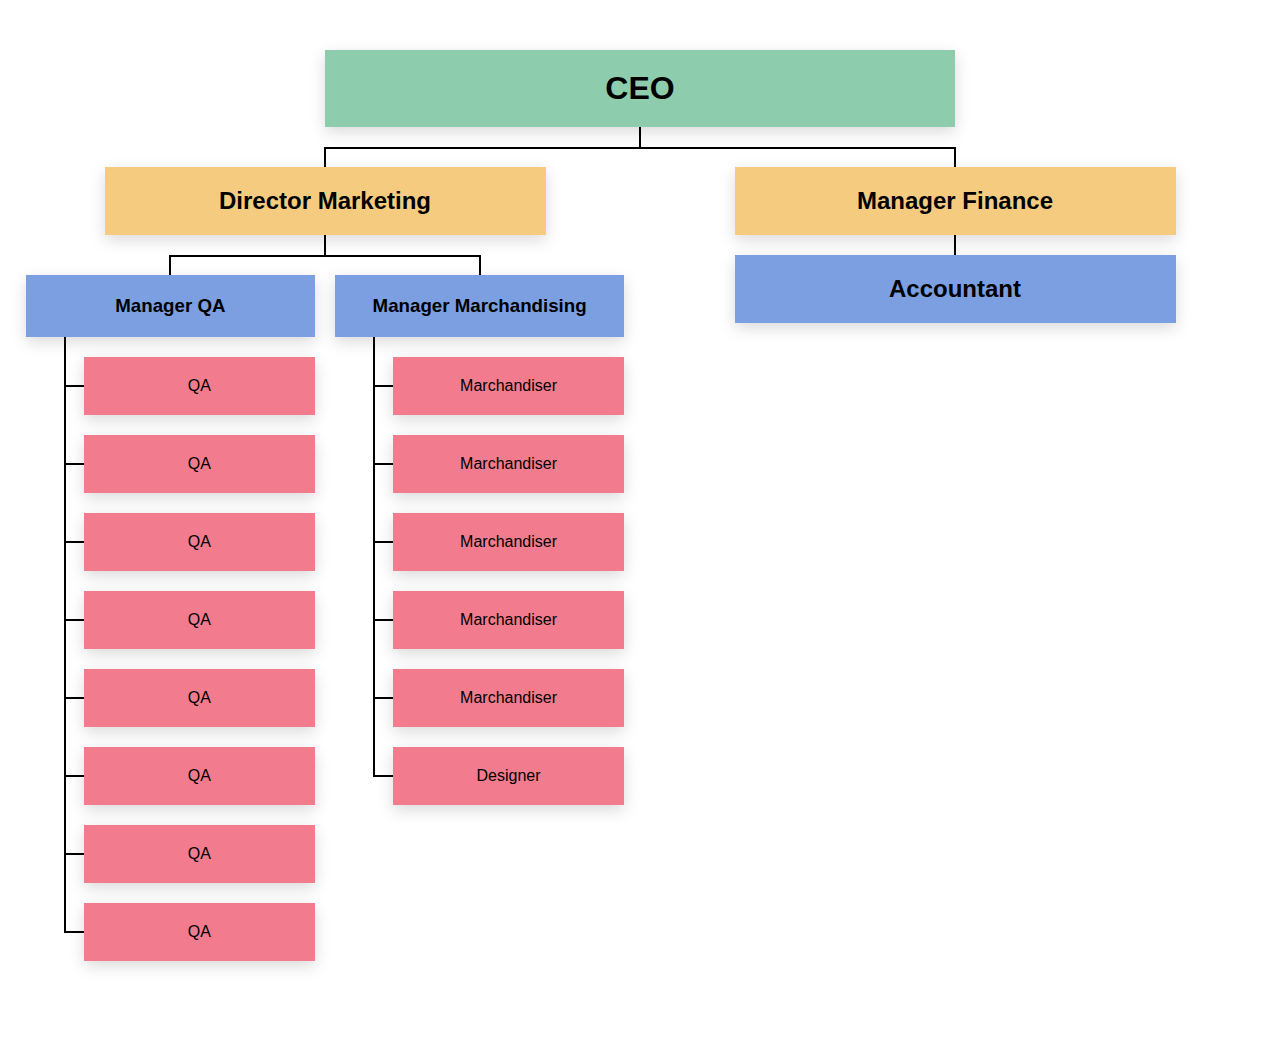
<file: index.html>
<!DOCTYPE html>
<html lang="en">
  <head>
    <meta charset="UTF-8" />
    <meta name="viewport" content="width=device-width, initial-scale=1.0" />
    <title>organogram</title>
    <link rel="stylesheet" href="organogram.css" />
  </head>

  <body>
    <div class="container">
      <h1 class="level-1 rectangle">CEO</h1>
      <ol class="level-2-wrapper">
        <li>
          <h2 class="level-2 rectangle">Director Marketing</h2>
          <ol class="level-3-wrapper">
            <li>
              <h3 class="level-3 rectangle">Manager QA</h3>
              <ol class="level-4-wrapper">
                <li>
                  <h4 class="level-4 rectangle">QA</h4>
                </li>
                <li>
                  <h4 class="level-4 rectangle">QA</h4>
                </li>
                <li>
                  <h4 class="level-4 rectangle">QA</h4>
                </li>
                <li>
                  <h4 class="level-4 rectangle">QA</h4>
                </li>
                <li>
                  <h4 class="level-4 rectangle">QA</h4>
                </li>
                <li>
                  <h4 class="level-4 rectangle">QA</h4>
                </li>
                <li>
                  <h4 class="level-4 rectangle">QA</h4>
                </li>
                <li>
                  <h4 class="level-4 rectangle">QA</h4>
                </li>
              </ol>
            </li>
            <li>
              <h3 class="level-3 rectangle">Manager Marchandising</h3>
              <ol class="level-4-wrapper">
                <li>
                  <h4 class="level-4 rectangle">Marchandiser</h4>
                </li>
                <li>
                  <h4 class="level-4 rectangle">Marchandiser</h4>
                </li>
                <li>
                  <h4 class="level-4 rectangle">Marchandiser</h4>
                </li>
                <li>
                  <h4 class="level-4 rectangle">Marchandiser</h4>
                </li>
                <li>
                  <h4 class="level-4 rectangle">Marchandiser</h4>
                </li>
                <li>
                  <h4 class="level-4 rectangle">Designer</h4>
                </li>
                
              </ol>
            </li>
          </ol>
        </li>
        <li>
          <h2 class="level-2-sub rectangle">Manager Finance</h2>
          <h2 style="background-color:#7B9FE0 !important ;" class="level-2-sub-1 rectangle">Accountant</h2>
         
          <!-- <ol class="level-3-wrapper">
            <li>
              <h3 class="level-3 rectangle">Manager C</h3>
              <ol class="level-4-wrapper">
                <li>
                  <h4 class="level-4 rectangle">Person A</h4>
                </li>
                <li>
                  <h4 class="level-4 rectangle">Person B</h4>
                </li>
                <li>
                  <h4 class="level-4 rectangle">Person C</h4>
                </li>
                <li>
                  <h4 class="level-4 rectangle">Person D</h4>
                </li>
              </ol>
            </li>
            <li>
              <h3 class="level-3 rectangle">Manager D</h3>
              <ol class="level-4-wrapper">
                <li>
                  <h4 class="level-4 rectangle">Person A</h4>
                </li>
                <li>
                  <h4 class="level-4 rectangle">Person B</h4>
                </li>
                <li>
                  <h4 class="level-4 rectangle">Person C</h4>
                </li>
                <li>
                  <h4 class="level-4 rectangle">Person D</h4>
                </li>
              </ol>
            </li>
          </ol>  -->
        </li>
      </ol>
    </div>

    <!-- <footer class="page-footer">
      <span>made by &copy; </span>
      <a href="https://georgemartsoukos.com/" target="_blank">
        <img
          width="24"
          height="24"
          src="https://assets.codepen.io/162656/george-martsoukos-small-logo.svg"
          alt="George Martsoukos logo"
        />
      </a>
    </footer> -->
  </body>
</html>
</file>
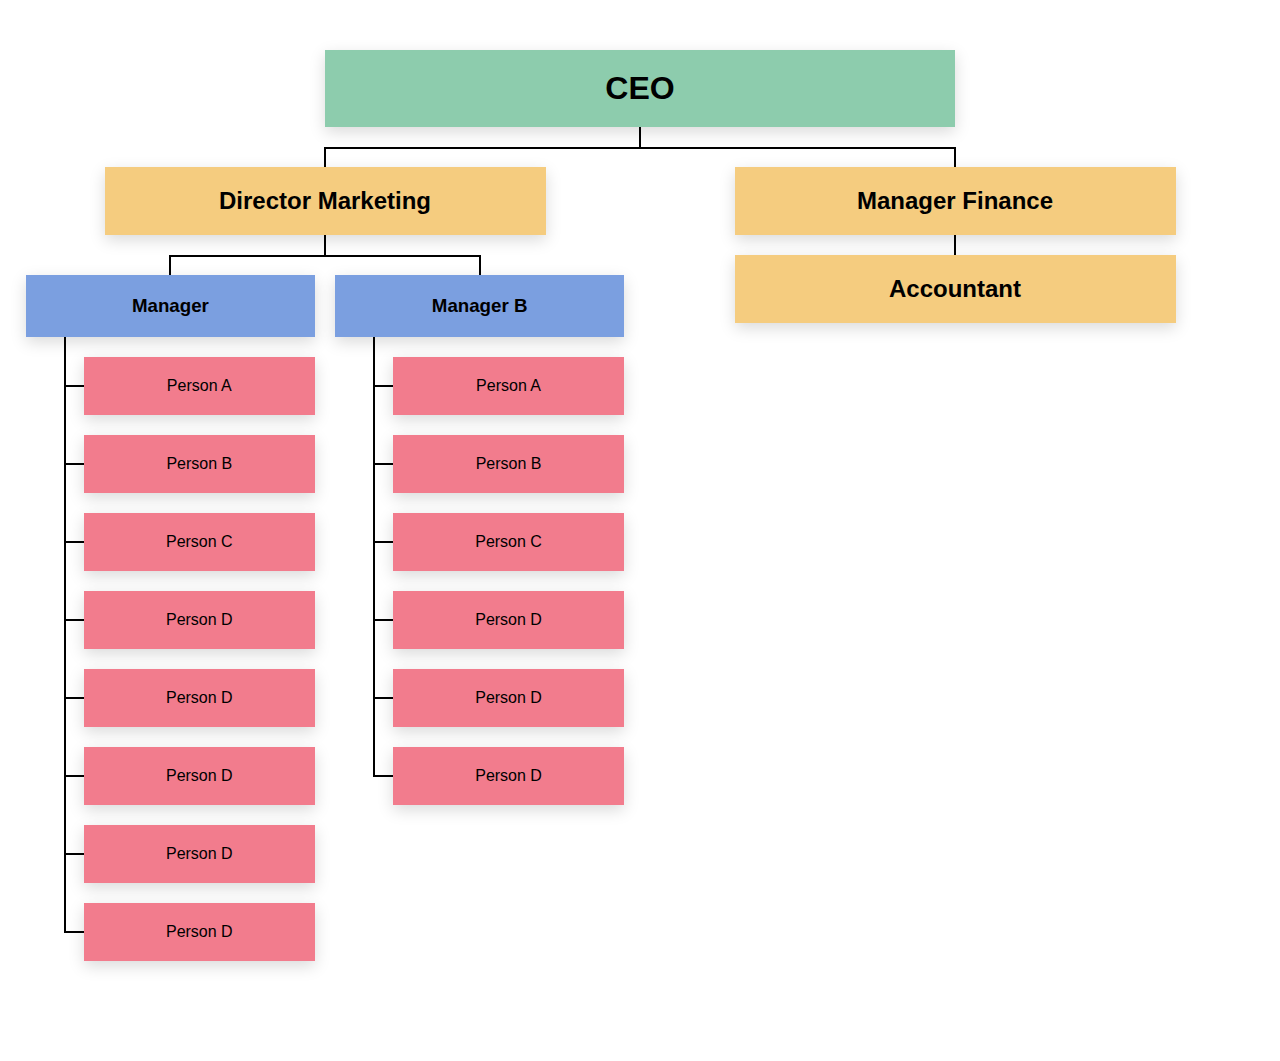
<file: indexs.html>
<!DOCTYPE html>
<html lang="en">
  <head>
    <meta charset="UTF-8" />
    <meta name="viewport" content="width=device-width, initial-scale=1.0" />
    <title>organogram</title>
    <link rel="stylesheet" href="organogram.css" />
  </head>

  <body>
    <div class="container">
      <h1 class="level-1 rectangle">CEO</h1>
      <ol class="level-2-wrapper">
        <li>
          <h2 class="level-2 rectangle">Director Marketing</h2>
          <ol class="level-3-wrapper">
            <li>
              <h3 class="level-3 rectangle">Manager</h3>
              <ol class="level-4-wrapper">
                <li>
                  <h4 class="level-4 rectangle">Person A</h4>
                </li>
                <li>
                  <h4 class="level-4 rectangle">Person B</h4>
                </li>
                <li>
                  <h4 class="level-4 rectangle">Person C</h4>
                </li>
                <li>
                  <h4 class="level-4 rectangle">Person D</h4>
                </li>
                <li>
                  <h4 class="level-4 rectangle">Person D</h4>
                </li>
                <li>
                  <h4 class="level-4 rectangle">Person D</h4>
                </li>
                <li>
                  <h4 class="level-4 rectangle">Person D</h4>
                </li>
                <li>
                  <h4 class="level-4 rectangle">Person D</h4>
                </li>
              </ol>
            </li>
            <li>
              <h3 class="level-3 rectangle">Manager B</h3>
              <ol class="level-4-wrapper">
                <li>
                  <h4 class="level-4 rectangle">Person A</h4>
                </li>
                <li>
                  <h4 class="level-4 rectangle">Person B</h4>
                </li>
                <li>
                  <h4 class="level-4 rectangle">Person C</h4>
                </li>
                <li>
                  <h4 class="level-4 rectangle">Person D</h4>
                </li>
                <li>
                  <h4 class="level-4 rectangle">Person D</h4>
                </li>
                <li>
                  <h4 class="level-4 rectangle">Person D</h4>
                </li>
              </ol>
            </li>
          </ol>
        </li>
        <li>
          <h2 class="level-2-sub rectangle">Manager Finance</h2>
          <h2 class="level-2-sub-1 rectangle">Accountant</h2>
         
          <!-- <ol class="level-3-wrapper">
            <li>
              <h3 class="level-3 rectangle">Manager C</h3>
              <ol class="level-4-wrapper">
                <li>
                  <h4 class="level-4 rectangle">Person A</h4>
                </li>
                <li>
                  <h4 class="level-4 rectangle">Person B</h4>
                </li>
                <li>
                  <h4 class="level-4 rectangle">Person C</h4>
                </li>
                <li>
                  <h4 class="level-4 rectangle">Person D</h4>
                </li>
              </ol>
            </li>
            <li>
              <h3 class="level-3 rectangle">Manager D</h3>
              <ol class="level-4-wrapper">
                <li>
                  <h4 class="level-4 rectangle">Person A</h4>
                </li>
                <li>
                  <h4 class="level-4 rectangle">Person B</h4>
                </li>
                <li>
                  <h4 class="level-4 rectangle">Person C</h4>
                </li>
                <li>
                  <h4 class="level-4 rectangle">Person D</h4>
                </li>
              </ol>
            </li>
          </ol> -->
        </li>
      </ol>
    </div>

    <!-- <footer class="page-footer">
      <span>made by &copy; </span>
      <a href="https://georgemartsoukos.com/" target="_blank">
        <img
          width="24"
          height="24"
          src="https://assets.codepen.io/162656/george-martsoukos-small-logo.svg"
          alt="George Martsoukos logo"
        />
      </a>
    </footer> -->
  </body>
</html>
</file>
<file: organogram.css>
/* RESET STYLES & HELPER CLASSES
–––––––––––––––––––––––––––––––––––––––––––––––––– */
:root {
  --level-1: #8dccad;
  --level-2: #f5cc7f;
  --level-3: #7b9fe0;
  --level-4: #f27c8d;
  --black: black;
}

* {
  padding: 0;
  margin: 0;
  box-sizing: border-box;
}

ol {
  list-style: none;
}

body {
  margin: 50px 0 100px;
  text-align: center;
  font-family: "Inter", sans-serif;
}

.container {
  max-width: 100%;
  padding: 0 10px;
  margin: 0 auto;
}

.rectangle {
  position: relative;
  padding: 20px;
  box-shadow: 0 5px 15px rgba(0, 0, 0, 0.15);
}

/* LEVEL-1 STYLES
–––––––––––––––––––––––––––––––––––––––––––––––––– */
.level-1 {
  width: 50%;
  margin: 0 auto 40px;
  background: var(--level-1);
}

.level-1::after {
  content: "";
  position: absolute;
  top: 100%;
  left: 50%;
  transform: translateX(-50%);
  width: 2px;
  height: 20px;
  background: var(--black);
}

/* LEVEL-2 STYLES
–––––––––––––––––––––––––––––––––––––––––––––––––– */
.level-2-wrapper {
  position: relative;
  display: grid;
  grid-template-columns: repeat(2, 1fr);
}

.level-2-wrapper::before {
  content: "";
  position: absolute;
  top: -20px;
  left: 25%;
  width: 50%;
  height: 2px;
  background: var(--black);
}

.level-2-wrapper::after {
  display: none;
  content: "";
  position: absolute;
  left: -20px;
  bottom: -20px;
  width: calc(100% + 20px);
  height: 2px;
  background: var(--black);
}

.level-2-wrapper li {
  position: relative;
}

.level-2-wrapper > li::before {
  content: "";
  position: absolute;
  bottom: 100%;
  left: 50%;
  transform: translateX(-50%);
  width: 2px;
  height: 20px;
  background: var(--black);
}

.level-2 {
  width: 70%;
  margin: 0 auto 40px;
  background: var(--level-2);
}
.level-2-sub {
  width: 70%;
  margin: 0 auto 20px;
  background: var(--level-2);
}

.level-2-sub-1 {
  width: 70%;
  margin: 0 auto 20px;
  background: var(--level-2);
}

.level-2-sub::before {
  content: "";
  position: absolute;
  top: 100%;
  left: 50%;
  transform: translateX(-50%);
  width: 2px;
  height: 20px;
  background: var(--black);
}

.level-2::before {
  content: "";
  position: absolute;
  top: 100%;
  left: 50%;
  transform: translateX(-50%);
  width: 2px;
  height: 20px;
  background: var(--black);
}

.level-2::after {
  display: none;
  content: "";
  position: absolute;
  top: 50%;
  left: 0%;
  transform: translate(-100%, -50%);
  width: 20px;
  height: 2px;
  background: var(--black);
}

/* LEVEL-3 STYLES
–––––––––––––––––––––––––––––––––––––––––––––––––– */
@media screen and (min-width:768px) {
  .level-3-wrapper {
  position: relative;
  display: grid;
  grid-template-columns: repeat(2, 1fr);
  grid-column-gap: 20px;
  width: 95%;
  margin: 0 auto;
}

 .level-3-wrapper::before {
  content: "";
  position: absolute;
  top: -20px;
  left: calc(25% - 5px);
  width: calc(50% + 10px);
  height: 2px;
  background: var(--black);
} 
}



@media screen and (max-width:767px) {
  .level-3-wrapper {
  position: relative;
  display: grid;
  grid-template-columns: repeat(2, 1fr);
  grid-column-gap: 20px;
  width: 92%;
  margin: 0 auto;
}

 .level-3-wrapper::before {
  content: "";
  position: absolute;
  top: -20px;
  left: calc(25% - 12px);
  width: calc(50% + 20px);
  height: 2px;
  background: var(--black);
} 
}



.level-3-wrapper > li::before {
  content: "";
  position: absolute;
  top: 0;
  left: 50%;
  transform: translate(-50%, -100%);
  width: 2px;
  height: 20px;
  background: var(--black);
}

.level-3 {
  margin-bottom: 20px;
  background: var(--level-3);
}

/* LEVEL-4 STYLES
–––––––––––––––––––––––––––––––––––––––––––––––––– */
.level-4-wrapper {
  position: relative;
  width: 80%;
  margin-left: auto;
}

.level-4-wrapper::before {
  content: "";
  position: absolute;
  top: -20px;
  left: -20px;
  width: 2px;
  height: calc(100% - 8px);
  background: var(--black);
}

.level-4-wrapper li + li {
  margin-top: 20px;
}

.level-4 {
  font-weight: normal;
  background: var(--level-4);
}

.level-4::before {
  content: "";
  position: absolute;
  top: 50%;
  left: 0%;
  transform: translate(-100%, -50%);
  width: 20px;
  height: 2px;
  background: var(--black);
}

/* MQ STYLES
–––––––––––––––––––––––––––––––––––––––––––––––––– */
@media screen and (max-width: 700px) {
  .rectangle {
    padding: 20px 10px;
  }

  .level-1,
  .level-2 {
    width: 100%;
  }

  .level-1 {
    margin-bottom: 20px;
  }

  .level-1::before,
  .level-2-wrapper > li::before {
    display: none;
  }

  .level-2-wrapper,
  .level-2-wrapper::after,
  .level-2::after {
    display: block;
  }

  .level-2-wrapper {
    width: 90%;
    margin-left: 9%;
    
  }
  .level-2-wrapper::after {
  width: 23%; /* Or reduce this value */
  top:90% ;
}

  .level-2-wrapper::before {
    left: -20px;
    width: 2px;
    height: calc(90% + 20px);
  }

  .level-2-wrapper > li:not(:first-child) {
    margin-top: 50px;
    
  }
} 

/* FOOTER
–––––––––––––––––––––––––––––––––––––––––––––––––– */
/* .page-footer {
  position: fixed;
  right: 0;
  bottom: 20px;
  display: flex;
  align-items: center;
  padding: 5px;
}

.page-footer a {
  margin-left: 4px;
} */
</file>
